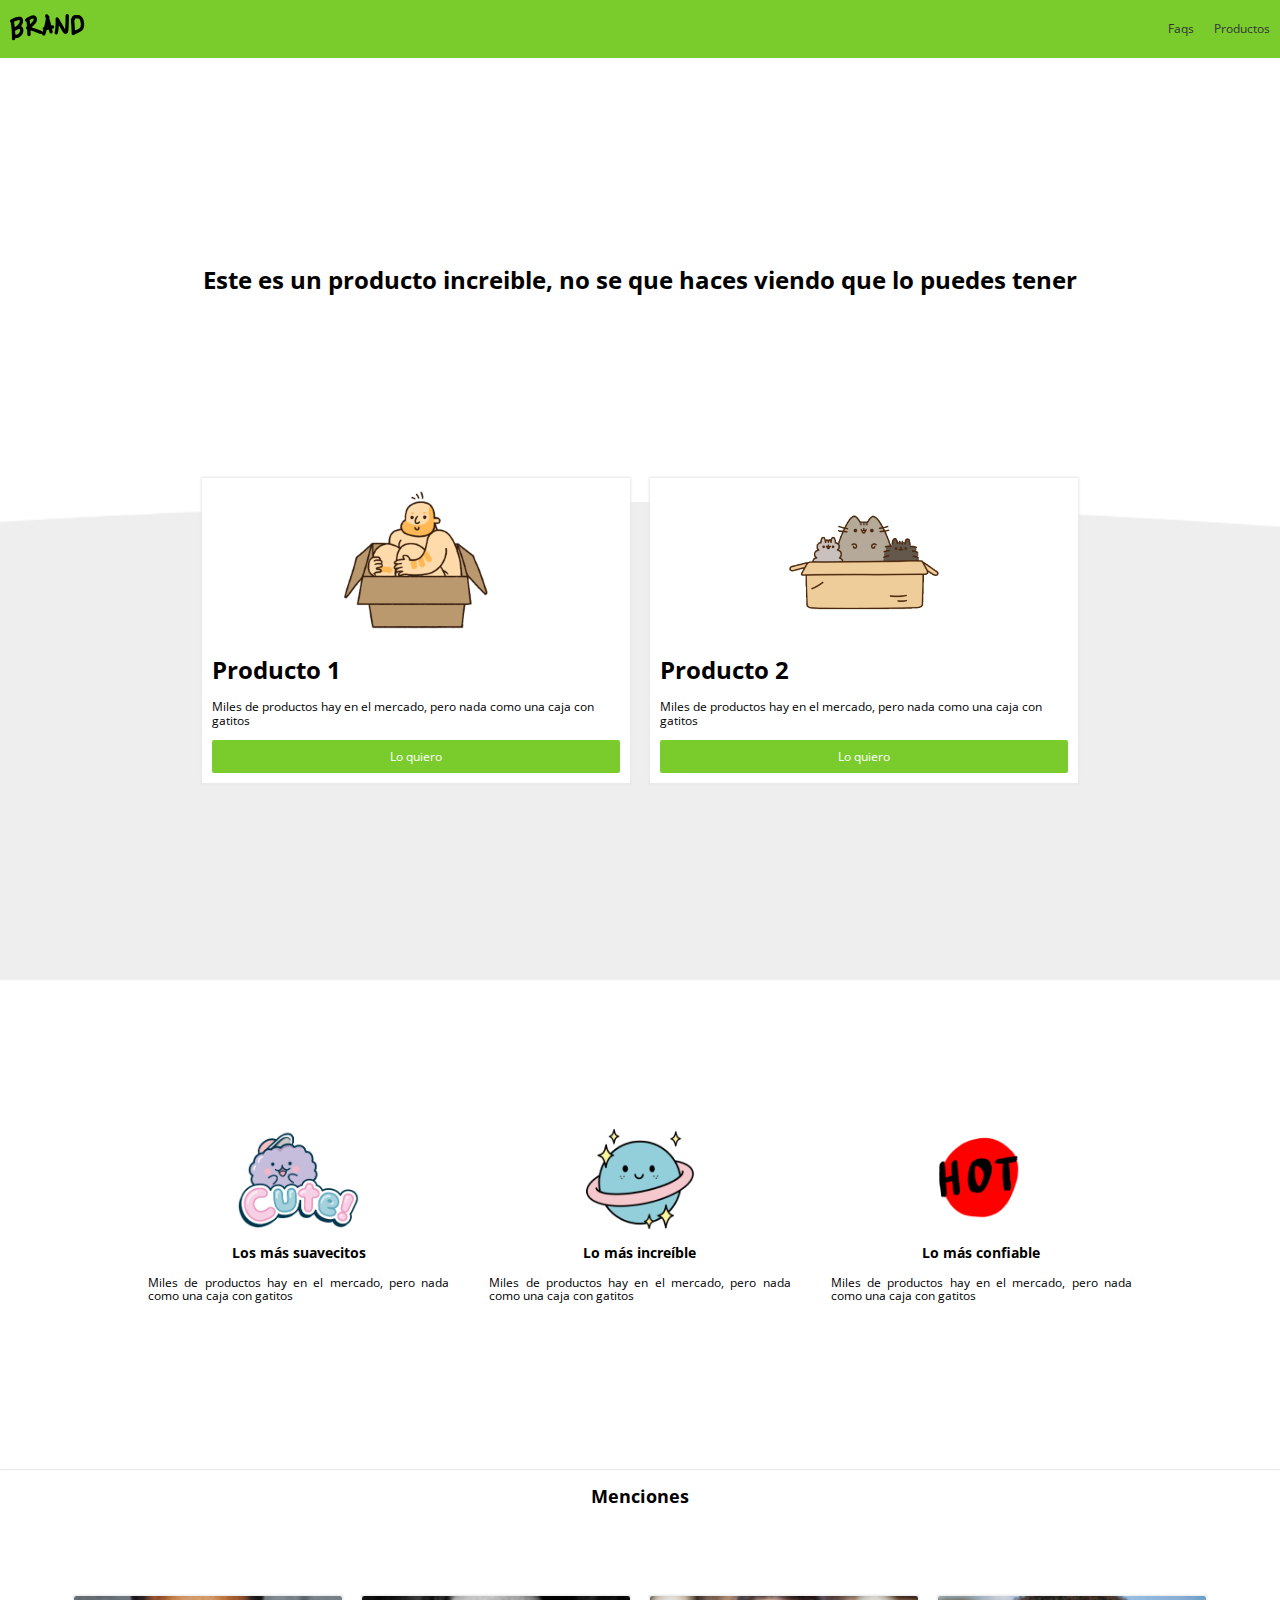
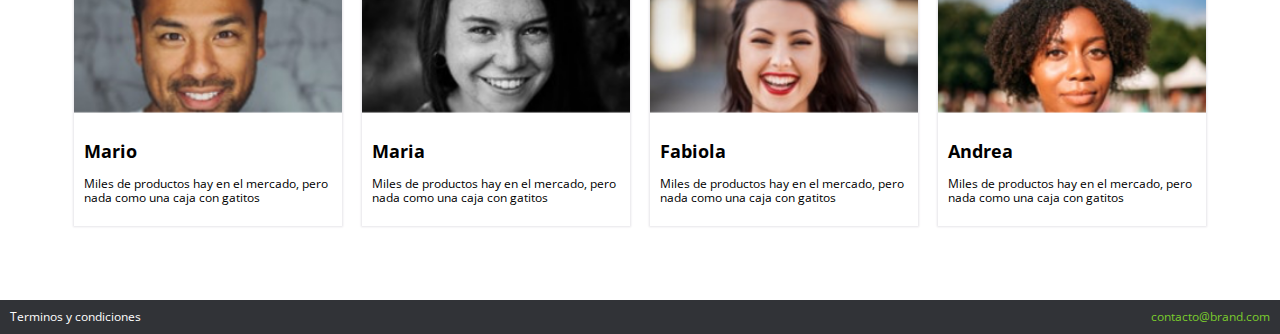
<file: index.html>
<!DOCTYPE html>
<html lang="es">
<head>
    <meta charset="UTF-8">
    <meta name="viewport" content="width=device-width, initial-scale=1.0">
    <meta http-equiv="X-UA-Compatible" content="ie=edge">
    <link rel="stylesheet" href="css/normalize.css">
    <link rel="stylesheet" href="css/main.css">
    <link rel="stylesheet" href="css/mobile.css">
    <link rel="stylesheet" href="css/animation.css">
    <title>BRAND📦</title>
</head>
<body>
    <!-- Aqui Comienza el navbar -->
    <nav class="main-nav fadeInDown">
        <div class="main-nav__logo">
            <a href="index.html"><img src="images/logo.png" alt="Brand"></a>
        </div>
        <div class="main-nav__menu">
            <ul class="main-nav__menu-list">
                <li class="main-nav__menu-item">
                    <a class="main-nav__menu-item-link" href="">Faqs</a>
                </li>
                <li class="main-nav__menu-item">
                    <a class="main-nav__menu-item-link" href="producto.html">Productos</a>
                </li>
            </ul>
        </div>
    </nav>
    <!-- Finaliza el navbar -->
    
    <!-- main section-->
    <section class="main-section fadeIn">
        <h1>
            Este es un producto increible, no se que haces viendo que lo puedes tener
        </h1>
    </section>

    <!-- product section-->
    <section class="products-section">
        <div class="products-section__product fadeInUp">
            <div class="products-section__product-content">
                <div class="products-section__product-content-image" >
                    <img src="images/box1.png" alt="">
                </div>
                <h1>Producto 1</h1>
                <p>Miles de productos hay en el mercado, pero nada como una caja con gatitos</p>
                <a href="/venta.html">
                    <button class="products-section__product-content-button">Lo quiero</button>
                </a>
            </div> 
        </div>
        <div class="products-section__product fadeInUp">
            <div class="products-section__product-content">
                <div class="products-section__product-content-image" >
                    <img src="images/box2.png" alt="">
                </div>
                <h1>Producto 2</h1>
                <p>Miles de productos hay en el mercado, pero nada como una caja con gatitos</p>
                <a href="/venta.html">
                    <button class="products-section__product-content-button">Lo quiero</button>
                </a>
                
            </div> 
        </div>
    </section>

    <!-- description section-->
    <section class="descriptions-section">
        <div class="descriptions-section__description">
            <div class="descriptions-section__description-content" >
                <img class="descriptions-section__description-content-image" src="images/b1.png" alt="">
                <h3>Los más suavecitos</h3>
                <p class="descriptions-section__description-text">Miles de productos hay en el mercado, pero nada como una caja con gatitos</p>
            </div>
        </div>
        <div class="descriptions-section__description">
            <div class="descriptions-section__description-content" >
                <img class="descriptions-section__description-content-image" src="images/b2.png" alt="">
                <h3>Lo más increíble</h3>
                <p class="descriptions-section__description-text">Miles de productos hay en el mercado, pero nada como una caja con gatitos</p>
            </div>
        </div>
        <div class="descriptions-section__description">
            <div class="descriptions-section__description-content" >
                <img class="descriptions-section__description-content-image" src="images/b3.png" alt="">
                <h3>Lo más confiable</h3>
                <p class="descriptions-section__description-text">Miles de productos hay en el mercado, pero nada como una caja con gatitos</p>
            </div>
        </div>
    </section>
    <hr>

    <!-- comment section-->

    <h2 class="comments-tittle">Menciones</h2>
    <section class="comments-section">
        <div class="comments-section__comment">
            <div class="comments-section__comment-content" >
                <img class="comments-section__comment-content-image" src="images/p1.png" alt="">
                <div class="comments-section__comment-text">
                    <h2 class="comments-section__comment-text-name">Mario</h2>
                    <p>Miles de productos hay en el mercado, pero nada como una caja con gatitos</p>
                </div>
            </div>
        </div>
        <div class="comments-section__comment">
            <div class="comments-section__comment-content" >
                <img class="comments-section__comment-content-image" src="images/p2.png" alt="">
                <div class="comments-section__comment-text">
                    <h2 class="comments-section__comment-text-name">Maria</h2>
                    <p>Miles de productos hay en el mercado, pero nada como una caja con gatitos</p>
                </div>
            </div>
        </div>
        <div class="comments-section__comment">
            <div class="comments-section__comment-content" >
                <img class="comments-section__comment-content-image" src="images/p3.png" alt="">
                <div class="comments-section__comment-text">
                    <h2 class="comments-section__comment-text-name">Fabiola</h2>
                    <p>Miles de productos hay en el mercado, pero nada como una caja con gatitos</p>
                </div>
            </div>
        </div>
        <div class="comments-section__comment">
            <div class="comments-section__comment-content" >
                <img class="comments-section__comment-content-image" src="images/p4.png" alt="">
                <div class="comments-section__comment-text">
                    <h2 class="comments-section__comment-text-name">Andrea</h2>
                    <p>Miles de productos hay en el mercado, pero nada como una caja con gatitos</p>
                </div>
            </div>
        </div>
    </section>

    <footer class="footer-section">
        <div>Terminos y condiciones</div>
        <div><a class="footer-section__contact" href="mailto:contacto@brand.com">contacto@brand.com</a></div>
    </footer>
    
</body>
</html>
</file>
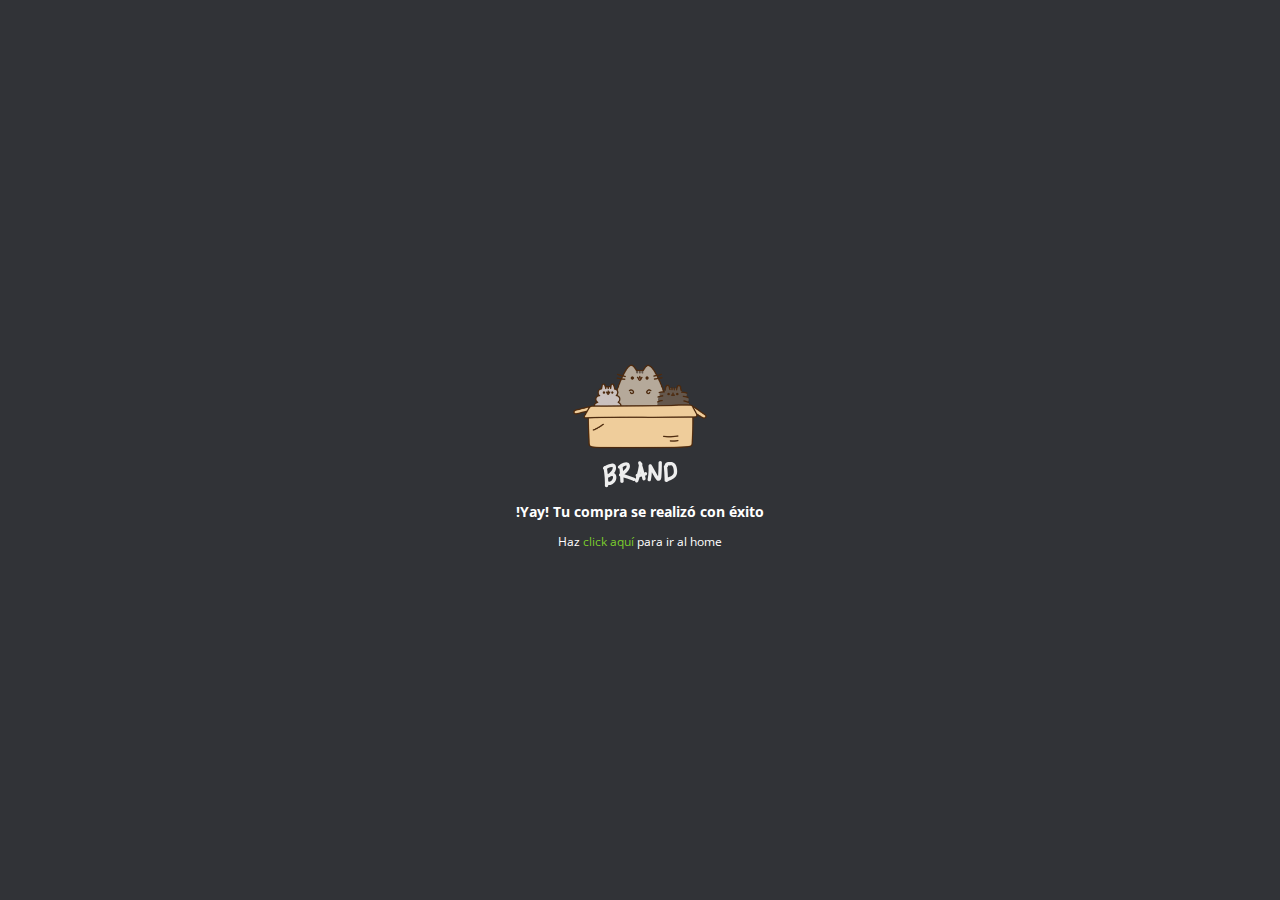
<file: exito.html>
<!DOCTYPE html>
<html lang="es">
<head>
    <meta charset="UTF-8">
    <meta name="viewport" content="width=device-width, initial-scale=1.0">
    <meta http-equiv="X-UA-Compatible" content="ie=edge">
    <link rel="stylesheet" href="css/normalize.css">
    <link rel="stylesheet" href="css/main.css">
    <link rel="stylesheet" href="css/animation.css">
    <link rel="stylesheet" href="css/paypal.css">
    <title>Exito</title>
</head>
<body class="paypal-section">
    <div>
        <img src="images/box_brand.png" alt="">
        <h3>!Yay! Tu compra se realizó con éxito</h3>
        <p>Haz <a class="paypal-section__link" href="/index.html">click aquí</a> para ir al home</p>
    </div> 
</body>
</html>
</file>
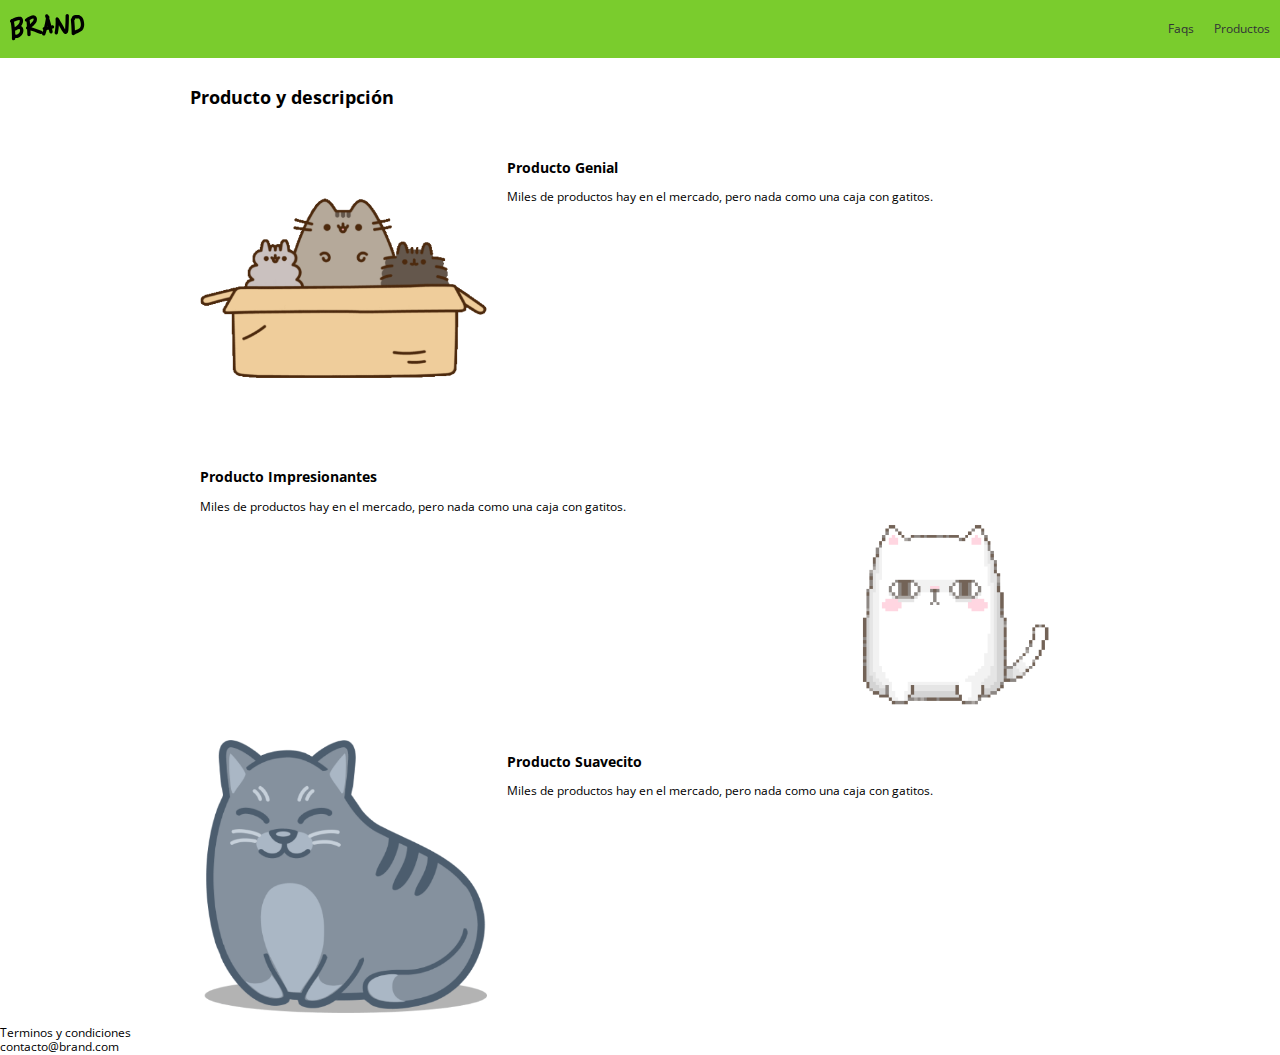
<file: producto.html>
<!DOCTYPE html>
<html lang="es">
<head>
    <meta charset="UTF-8">
    <meta name="viewport" content="width=device-width, initial-scale=1.0">
    <meta http-equiv="X-UA-Compatible" content="ie=edge">
    <link rel="stylesheet" href="css/grid.css">
    <link rel="stylesheet" href="css/animation.css">
    <link rel="stylesheet" href="css/normalize.css">
    <link rel="stylesheet" href="css/main.css">
    <link rel="stylesheet" href="css/mobile.css">
    <title>BRAND📦</title>
</head>
<body>
    <!-- Aqui Comienza el navbar -->
    <nav class="main-nav fadeInDown">
        <div class="main-nav__logo">
            <a href="index.html"><img src="images/logo.png" alt="Brand"></a>
        </div>
        <div class="main-nav__menu">
            <ul class="main-nav__menu-list">
                <li class="main-nav__menu-item">
                    <a class="main-nav__menu-item-link" href="">Faqs</a>
                </li>
                <li class="main-nav__menu-item">
                    <a class="main-nav__menu-item-link" href="producto.html">Productos</a>
                </li>
            </ul>
        </div>
    </nav>
    <!-- Finaliza el navbar -->

      <!-- Empiezan beneficios -->

      <div class="container-section fadeIn">
        <br>
        <h2>Producto y descripción</h2>
        <br>
        <div class="container-section__row">
            <div class="container-section__row-col-4">
                <img class="container-section__image" src="images/ben1.png" alt="">
            </div>
            <div class="container-section__row-col-8">
                <h3>Producto Genial</h3>
                Miles de productos hay en el mercado, pero nada como una caja con gatitos.
            </div>
        </div>
        <div class="container-section__row">
            <div class="container-section__row-col-4 no-desk">
                <img src="images/ben2.png" alt="">
            </div>
            <div class="container-section__row-col-8">
                <h3>Producto Impresionantes</h3>
                Miles de productos hay en el mercado, pero nada como una caja con gatitos.
            </div>
            <div class="container-section__row-col-4 no-mobile">
                <img class="container-section__image" src="images/ben2.png" alt="">
            </div>
        </div>
        <div class="container-section__row">
            <div class="container-section__row-col-4">
                <img class="container-section__image" src="images/ben3.png" alt="">
            </div>
            <div class="container-section__row-col-8">
                <h3>Producto Suavecito</h3>
                Miles de productos hay en el mercado, pero nada como una caja con gatitos.
            </div>
        </div>
      </div>
    
  
    
    <footer>
        <div>Terminos y condiciones</div>
        <div>contacto@brand.com</div>
    </footer>
    
</body>
</html>
</file>
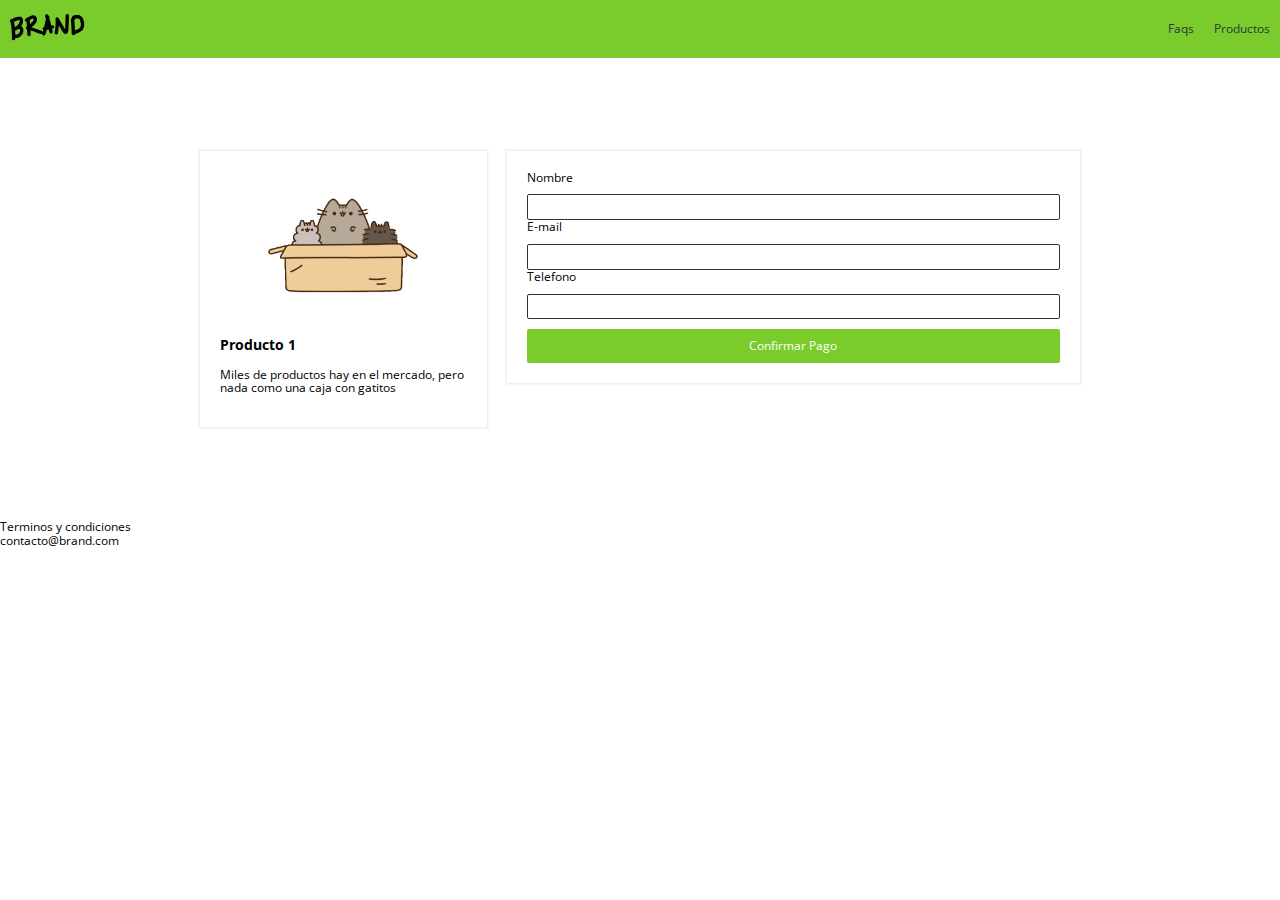
<file: venta.html>
<!DOCTYPE html>
<html lang="es">
<head>
    <meta charset="UTF-8">
    <meta name="viewport" content="width=device-width, initial-scale=1.0">
    <meta http-equiv="X-UA-Compatible" content="ie=edge">
    <link rel="stylesheet" href="css/grid.css">
    <link rel="stylesheet" href="css/normalize.css">
    <link rel="stylesheet" href="css/main.css">
    <link rel="stylesheet" href="css/mobile.css">
    <link rel="stylesheet" href="css/animation.css">
    <title>BRAND📦</title>
</head>
<body>
    <!-- Aqui Comienza el navbar -->
    <nav class="main-nav fadeInDown">
        <div class="main-nav__logo">
            <a href="index.html"><img src="images/logo.png" alt="Brand"></a>
        </div>
        <div class="main-nav__menu">
            <ul class="main-nav__menu-list">
                <li class="main-nav__menu-item">
                    <a class="main-nav__menu-item-link" href="">Faqs</a>
                </li>
                <li class="main-nav__menu-item">
                    <a class="main-nav__menu-item-link" href="producto.html">Productos</a>
                </li>
            </ul>
        </div>
    </nav>
    <!-- Finaliza el navbar -->
    <br>
    <br>
    <br>
    <br>
    <br>
    <br>
    <!-- Empieza Venta -->
    <div class="container-section">
        <div class="container-section__row">
            <div class="container-section__row-col-4">
                <div class="modulo-pago-section">
                    <div class="modulo-pago-section__image">
                        <img src="images/box2.png" alt="">
                    </div>
                    <h3>Producto 1</h3>
                    <p>Miles de productos hay en el mercado, pero nada como una caja con gatitos</p>
                </div>
            </div>
            <div class="container-section__row-col-8">
                <div class="modulo-pago-section">
                    <form action="https://www.paypal.com/cgi-bin/webscr?cmd=_s-xclick&hosted_button_id=E9S4YRDNXJDWN" method="POST">
                        <label class="modulo-pago-section__form-label" for="firt_name">Nombre</label>
                        <br>
                        <input class="modulo-pago-section__form-input" type="text" name="firt_name" placeholder="">
                        <br>
                        <label class="modulo-pago-section__form-label" for="email">E-mail</label>
                        <br>
                        <input class="modulo-pago-section__form-input" type="text" name="email" placeholder="">
                        <br>
                        <label class="modulo-pago-section__form-label" for="night_phone_a">Telefono</label>
                        <br>
                        <input class="modulo-pago-section__form-input" type="text" name="night_phone_a" placeholder="">
                        <br>
                        <input class="modulo-pago-section__form-submit" type="submit" name="submit" value="Confirmar Pago">
                    </form>
                </div>
            </div>
        </div>
    </div>
    <br>
    <br>
    <br>
    <br>
    <br>
    <br>


    <footer>
        <div>Terminos y condiciones</div>
        <div>contacto@brand.com</div>
    </footer>
    
</body>
</html>
</file>
<file: css/main.css>
@import url('https://fonts.googleapis.com/css?family=Open+Sans:400,700');
/* variables */
:root {
    --green-color:#7ACC2D;
    --white-color:white;
    --black-color:#313337;
/* Tipografia */
    --normal:12px;
/*Espaciado*/
    --space:10px;
    --space-2:20px;
/*box shadow*/
    --box: 0 0 2px 1px #e6e5e9;
}

body {
    padding: 0px;
    margin: 0px;
    font-size: var(--normal);
    font-family: 'Open Sans', sans-serif;
}

.main-nav {
    display: flex;
    justify-content: space-between;
    align-items: center; /*alineacion vertical*/
    background-color: var(--green-color);
    padding: var(--space);
    color: var(--white-color);   
}

.main-nav__menu-list {
    display: flex;
}

.main-nav__menu-item {
    padding-left: 20px;
    list-style: none;
}

.main-nav__menu-item-link {
    color: var(--black-color);
    text-decoration: none;
}

.main-nav__menu-item-link:hover {
    color: var(--white-color);   
}

/* ------------------------------------------- MAIN SECTION */

.main-section {
    padding: 15%;
    text-align: center;
}

/* -------------------------------------------  PRODUCTOS */

.products-section {
    background-image: url('../images/curve.png');
    height: 95px;
    background-size: cover;
    background-position: center top;
    background-repeat: no-repeat;
    padding: 15%;
    display: flex;
}

.products-section__product {
    padding: var(--space);
    margin-top:-226px;
}

.products-section__product-content {
    background-color: var(--white-color);   
    padding: var(--space);
    box-shadow: var(--box);
}

.products-section__product-content-image {
    text-align: center;
}

.products-section__product-content-button {
    background-color: var(--green-color);
    width: 100%;
    padding: var(--space);
    font-size: var(--normal);
    color: var(--white-color);   
    border: 0;
    cursor: pointer;
    border-radius: 2px;
}

.products-section__product-content-button:hover {
    background-color: #5e9e22;
}

.descriptions-section {
    display: flex;
    padding: 10%;
}

.descriptions-section__description {
    text-align: center;
    padding: 20px;
}

.descriptions-section__description-content-image {
    max-height: 100px;
}

.descriptions-section__description-text {
    text-align: justify;
} 

hr{
    opacity: .2;
}

.comments-tittle {
    text-align: center;
}

.comments-section {
    display: flex;
    padding: 5%;
}

.comments-section__comment {
    padding: var(--space);
}

.comments-section__comment-content {
    box-shadow: 0px 0 2px 1px #e6e5e9;
}

.comments-section__comment-content-image {
    width: 100%;
}

.comments-section__comment-text {
    padding: var(--space);
}

/* -------------------------------------------  VENTA */

.modulo-pago-section {
    background-color: var(--white-color);
    box-shadow: var(--box);
    padding: var(--space-2);
}

.modulo-pago-section__image {
    max-width: 150px;
    width: 100%;
    margin: auto;
    text-align: center;
}

.modulo-pago-section__form-label {
    font-size: var(--normal);
} 

.modulo-pago-section__form-input {
    margin-top: var(--space);
    width: 100%;
    padding: 5px;
    border-radius: 2px;
    border: 1px solid var(--black-color);
    box-sizing: border-box;
}

.modulo-pago-section__form-submit {
    margin-top: 10px;
    background-color: var(--green-color);
    width: 100%;
    padding: var(--space);
    font-size: var(--normal);
    color: var(--white-color);   
    border: 0;
    cursor: pointer;
    border-radius: 2px;
}

.modulo-pago-section__form-submit:hover {
    background-color: #5e9e22;
}



/* -------------------------------------------  FOOTER */

.footer-section {
    display: flex;
    justify-content: space-between;
    font-size: var(--normal);
    background-color: var(--black-color);
    padding: var(--space);
    color: var(--white-color);
}

.footer-section__contact {
    color: var(--green-color);
    text-decoration: none;
}
</file>
<file: css/mobile.css>
@media (max-width: 600px) {
    
    .main-section {
        padding: 4%;
    }
    
    .products-section {
        display: inherit;
        height: auto;
    }

    .products-section__product {
        margin-top: auto;
    }

    .descriptions-section, .comments-section  {
        display: inherit;
    }

}
</file>
<file: css/animation.css>
.fadeIn {
    -webkit-animation-duration: 4s;
    animation-duration: 4s;
    animation-fill-mode: both;
    -webkit-animation-fill-mode: both;
    animation-name: fadeIn;
    -webkit-animation-name: fadeIn;
}

@keyframes fadeIn {
    from {
        opacity: 0;
    }
    to {
        opacity: 1;
    }

}

.fadeInDown {
    -webkit-animation-duration: 1s;
    animation-duration: 1s;
    animation-fill-mode: both;
    -webkit-animation-fill-mode: both;
    animation-name: fadeInDown;
    -webkit-animation-name: fadeInDown;
}

@keyframes fadeInDown {
    from {
        opacity: 0;
        -webkit-transform: translate3d(0,-100%,0);
        transform: translate3d(0,-100%,0);
    }
    to {
        opacity: 1;
        -webkit-transform: translate3d(0,0,0);
        transform: translate3d(0,0,0);
    }

}

.fadeInUp {
    -webkit-animation-duration: 1s;
    animation-duration: 1s;
    animation-fill-mode: both;
    -webkit-animation-fill-mode: both;
    animation-name: fadeInUp;
    -webkit-animation-name: fadeInUp;
}

@keyframes fadeInUp {
    from {
        opacity: 0;
        -webkit-transfor1m: translate3d(0,100%,0);
        transform: translate3d(0,100%,0);
    }
    to {
        opacity: 1;
        -webkit-transform: translate3d(0,10,0);
        transform: translate3d(0,0,0);
    }

}
</file>
<file: css/paypal.css>
.paypal-section {
    background-color: var(--black-color);
    text-align: center;
    color: var(--white-color);
    display: flex;
    justify-content: center;
    align-items: center;
    height: 100vh;
}

.paypal-section__link {
    color: var(--green-color);
    text-decoration: none;
}
</file>
<file: css/grid.css>
.container-section {
    max-width: 900px;
    margin: auto;
}

.container-section__row {
    display: flex;
}

.container-section__row-col-1 {
    width: 8.3333333%;
}
.container-section__row-col-2{
    width:16.666666666%;
}
.container-section__row-col-3{
    width: 25%;
}
.container-section__row-col-4{
    width: 33.333333%;
}
.container-section__row-col-5{
    width: 41.666666%;
}
.container-section__row-col-6{
    width: 50%;
}
.container-section__row-col-7{
    width: 58.333333%;
}
.container-section__row-col-8{
    width: 66.666666%;
}
.container-section__row-col-9{
    width: 75%;
}
.container-section__row-col-10{
    width: 83.3333333%;
}
.container-section__row-col-11{
    width: 91.6666666%;
}
.container-section__row-col-12{
    width: 100%;
}

.container-section__row-col-1, .container-section__row-col-2, .container-section__row-col-3, .container-section__row-col-4, .container-section__row-col-5, .container-section__row-col-6, .container-section__row-col-7, .container-section__row-col-8, .container-section__row-col-9, .container-section__row-col-10, .container-section__row-col-11, .container-section__row-col-12 {
    padding: 10px;
}

.container-section__image {
    width: 100%;
}

.no-desk{
    display: none;
  }

@media (max-width:600px){
    .container-section{
        padding: 30px;
    }
    
    .no-mobile{
      display: none
    }

    .no-desk{
        display: initial;
      }

    .container-section__row {
        display: inline;
        padding: 10px;
    }
    .container-section__row-col-1, .container-section__row-col-2, .container-section__row-col-3, .container-section__row-col-4, .container-section__row-col-5, .container-section__row-col-6, .container-section__row-col-7, .container-section__row-col-8, .container-section__row-col-9, .container-section__row-col-10, .container-section__row-col-11, .container-section__row-col-12 {
        width: 100%;
        padding: 0px;
    }
}
</file>
